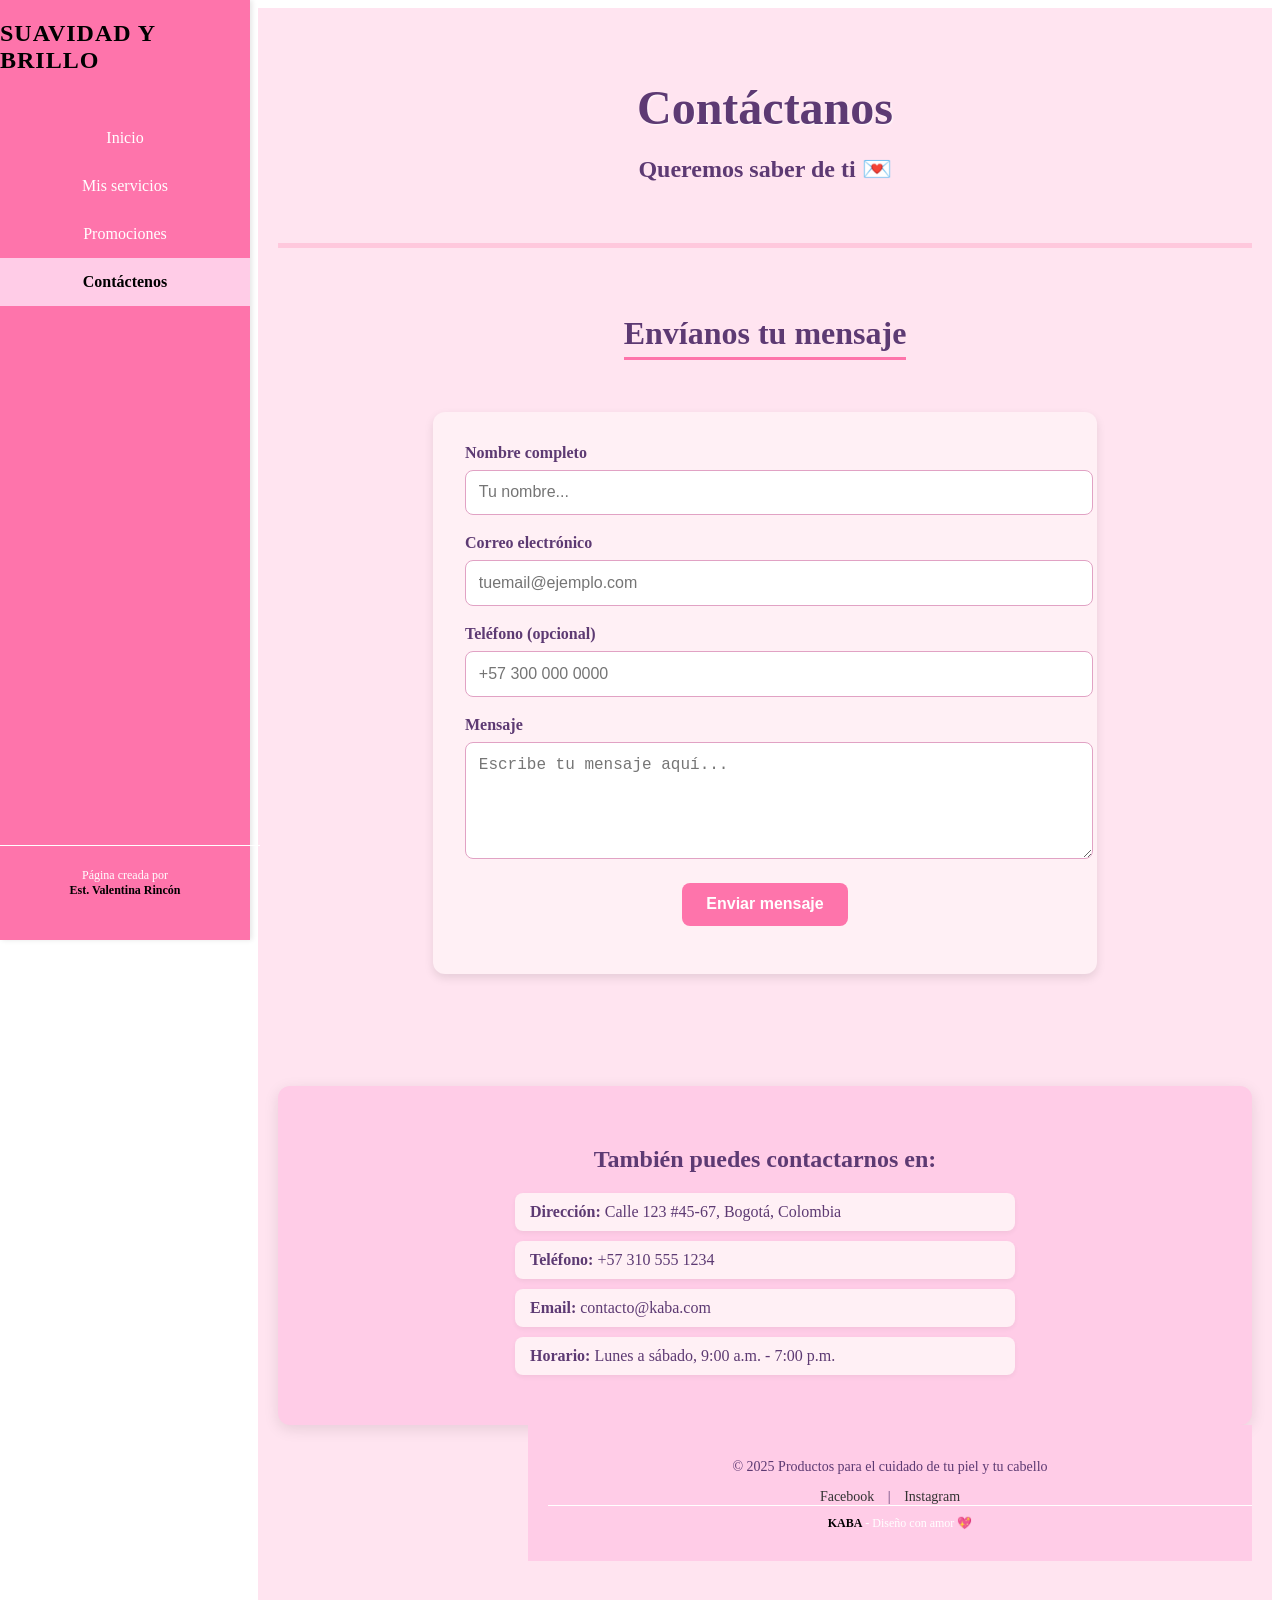
<file: contactanos.html>
<!DOCTYPE html>
<html lang="es">
<head>
  <meta charset="UTF-8" />
  <title>Contáctanos | KABA</title>
  <link rel="stylesheet" href="estilos.css" />
  <meta name="viewport" content="width=device-width, initial-scale=1" />
</head>
<body>

  <!-- PRELOADER -->
  <div id="preloader">
    <div class="loader-box">
      <div class="logo">KABA</div>
      <div class="spinner"></div>
      <div class="percent" id="percentText">0%</div>
      <div class="progress">
        <div class="bar" id="progressBar"></div>
      </div>
    </div>
  </div>

  <!-- NAVBAR VERTICAL -->
  <nav class="navbar">  
    <div class="logo">SUAVIDAD Y BRILLO</div>
    <ul class="nav-links">
      <li><a href="Kaba.html">Inicio</a></li>
      <li><a href="servicios.html">Mis servicios</a></li>
      <li><a href="promociones.html">Promociones</a></li>
      <li><a href="contactanos.html" class="active">Contáctenos</a></li>
    </ul>
    <div class="footer-nav">
      <p>Página creada por <br /> <strong>Est. Valentina Rincón</strong></p>
    </div>
  </nav>

  <!-- CONTENIDO PRINCIPAL -->
  <div class="main-content" id="app">

    <!-- ENCABEZADO -->
    <header class="hero">
      <h1>Contáctanos</h1>
      <h2>Queremos saber de ti 💌</h2>
    </header>

    <!-- FORMULARIO DE CONTACTO -->
    <section class="contacto" aria-label="Formulario de contacto">
      <h2>Envíanos tu mensaje</h2>
      <form id="contactForm" class="formulario" novalidate>
        <div class="form-group">
          <label for="nombre">Nombre completo</label>
          <input type="text" id="nombre" name="nombre" required placeholder="Tu nombre..." />
        </div>

        <div class="form-group">
          <label for="email">Correo electrónico</label>
          <input type="email" id="email" name="email" required placeholder="tuemail@ejemplo.com" />
        </div>

        <div class="form-group">
          <label for="telefono">Teléfono (opcional)</label>
          <input type="tel" id="telefono" name="telefono" placeholder="+57 300 000 0000" />
        </div>

        <div class="form-group">
          <label for="mensaje">Mensaje</label>
          <textarea id="mensaje" name="mensaje" rows="5" required placeholder="Escribe tu mensaje aquí..."></textarea>
        </div>

        <button type="submit" class="btn-enviar">Enviar mensaje</button>
        <p class="form-status" id="formStatus"></p>
      </form>
    </section>

    <!-- INFORMACIÓN DE CONTACTO -->
    <section class="info-contacto" aria-label="Información adicional">
      <h2>También puedes contactarnos en:</h2>
      <ul>
        <li><strong>Dirección:</strong> Calle 123 #45-67, Bogotá, Colombia</li>
        <li><strong>Teléfono:</strong> +57 310 555 1234</li>
        <li><strong>Email:</strong> contacto@kaba.com</li>
        <li><strong>Horario:</strong> Lunes a sábado, 9:00 a.m. - 7:00 p.m.</li>
      </ul>
    </section>

    <!-- FOOTER -->
    <footer class="footer">
      <p>&copy; 2025 Productos para el cuidado de tu piel y tu cabello</p>
      <div class="social">
        <a href="#" aria-label="Facebook">Facebook</a> |
        <a href="#" aria-label="Instagram">Instagram</a>
      </div>
      <div class="footer-nav">
        <strong>KABA</strong> - Diseño con amor 💖
      </div>
    </footer>

  </div>

  <script src="script.js"></script>

  <!-- SCRIPT DE VALIDACIÓN DEL FORMULARIO -->
  <script>
    document.getElementById("contactForm").addEventListener("submit", function(e) {
      e.preventDefault();

      const nombre = document.getElementById("nombre").value.trim();
      const email = document.getElementById("email").value.trim();
      const mensaje = document.getElementById("mensaje").value.trim();
      const status = document.getElementById("formStatus");

      if (!nombre || !email || !mensaje) {
        status.textContent = "Por favor completa todos los campos obligatorios.";
        status.style.color = "red";
        return;
      }

      status.textContent = "Mensaje enviado correctamente. ¡Gracias por contactarnos!";
      status.style.color = "green";

      // Limpia el formulario
      this.reset();
    });
  </script>

</body>
</html>
</file>
<file: estilos.css>
/* --- NAVBAR --- */
.navbar {
  position: fixed;
  top: 0;
  left: 0;
  width: 250px;
  height: 100vh;
  background-color: #fe74ab;
  display: flex;
  flex-direction: column;
  align-items: center;
  padding: 20px 0;
  z-index: 1000;
  box-shadow: 2px 0 5px rgba(0,0,0,0.1);
}

.logo {
  color: #000;
  font-size: 24px;
  font-weight: bold;
  margin-bottom: 40px;
  letter-spacing: 1px;
}

.nav-links {
  list-style: none;
  padding: 0;
  margin: 0;
  width: 100%;
}

.nav-links li {
  width: 100%;
}

.nav-links a {
  display: block;
  text-decoration: none;
  color: #fff;
  padding: 15px 20px;
  text-align: center;
  transition: background-color 0.3s ease, color 0.3s ease;
}

.nav-links a:hover,
.nav-links a.active {
  background-color: #ffcce7;
  color: #000;
  font-weight: bold;
}

/* Footer navbar */
.footer-nav {
  margin-top: auto;
  font-size: 12px;
  color: #ffffff;
  padding: 10px;
  text-align: center;
  border-top: 1px solid #fff;
  width: 100%;
}

.footer-nav strong {
  color: #000;
}

/* --- CONTENIDO PRINCIPAL --- */
.main-content {
  margin-left: 250px;
  padding: 40px 20px;
  min-height: 100vh;
  background-color: #ffe4f0;
}

/* --- HERO --- */
.hero {
  color: #5d3a73;
  text-align: center;
  padding-bottom: 40px;
  border-bottom: 5px solid #ffc8dd;
}

.hero h1 {
  font-size: 3rem;
  margin-bottom: 10px;
  text-shadow: 1px 1px 2px rgba(255, 255, 255, 0.8);
}

.hero p {
  font-size: 1.2rem;
  color: #7d5a8c;
  text-shadow: 1px 1px 2px rgba(255, 255, 255, 0.7);
}

/* --- GALERÍA --- */
.galeria {
  display: grid;
  grid-template-columns: repeat(auto-fit, minmax(250px, 1fr));
  gap: 25px;
  margin-top: 40px;
}

.galeria figure {
  background: #fff0f5;
  border-radius: 12px;
  overflow: hidden;
  box-shadow: 0 4px 15px rgba(0,0,0,0.1);
  transition: transform 0.3s ease, box-shadow 0.3s ease;
  cursor: pointer;
}

.galeria figure:hover {
  transform: translateY(-8px);
  box-shadow: 0 10px 30px rgba(0,0,0,0.15);
}

.galeria img {
  width: 100%;
  height: 200px;
  object-fit: cover;
  display: block;
  border-bottom: 3px solid #fe74ab;
  transition: transform 0.3s ease;
}

.galeria figure:hover img {
  transform: scale(1.05);
}

.galeria figcaption {
  padding: 15px 10px;
  font-weight: 600;
  font-size: 1.1rem;
  color: #5d3a73;
  text-align: center;
}

/* --- FOOTER --- */
.footer {
  background: #ffcce7;
  color: #5d3a73;
  text-align: center;
  padding: 20px;
  margin-left: 250px;
  font-size: 14px;
}

.footer .social a {
  color: #333;
  text-decoration: none;
  margin: 0 10px;
  transition: color 0.3s ease;
}

.footer .social a:hover {
  color: #fe74ab;
}

/* --- MEDIA QUERIES --- */
@media (max-width: 768px) {
  .navbar {
    position: relative;
    width: 100%;
    height: auto;
    flex-direction: row;
    justify-content: space-between;
    padding: 10px 20px;
  }

  .logo {
    margin-bottom: 0;
    font-size: 20px;
  }

  .nav-links {
    display: flex;
    flex-direction: row;
    width: auto;
  }

  .nav-links li {
    width: auto;
  }

  .nav-links a {
    padding: 10px 15px;
  }

  .footer-nav {
    display: none;
  }

  .main-content {
    margin-left: 0;
    padding: 20px 10px;
  }

  .footer {
    margin-left: 0;
  }

  .galeria {
    grid-template-columns: repeat(auto-fit, minmax(180px, 1fr));
    gap: 15px;
  }
}

/* --- PRELOADER --- */
#preloader {
  position: fixed;
  top: 0; left: 0; right: 0; bottom: 0;
  background: #fff;
  display: flex;
  justify-content: center;
  align-items: center;
  flex-direction: column;
  z-index: 9999;
  transition: opacity 0.7s ease, visibility 0.7s ease;
}

#preloader.hidden {
  opacity: 0;
  visibility: hidden;
  pointer-events: none;
}

.loader-box {
  text-align: center;
}

.spinner {
  width: 50px;
  height: 50px;
  border: 5px solid #ccc;
  border-top-color: #333;
  border-radius: 50%;
  animation: spin 1s linear infinite;
  margin: 20px auto;
}

@keyframes spin {
  to { transform: rotate(360deg); }
}

.progress {
  width: 200px;
  height: 10px;
  background: #eee;
  border-radius: 5px;
  overflow: hidden;
  margin: 10px auto;
}

.bar {
  height: 100%;
  width: 0;
  background: #333;
  transition: width 0.3s ease;
}

/* --- FORMULARIO DE CONTACTO --- */
.contacto {
  text-align: center;
  padding: 40px 20px;
  background: #ffe4f0;
  color: #5d3a73;
}

.contacto h2 {
  font-size: 2rem;
  margin-bottom: 20px;
  color: #5d3a73;
  border-bottom: 3px solid #fe74ab;
  display: inline-block;
  padding-bottom: 5px;
}

.formulario {
  max-width: 600px;
  margin: 2rem auto;
  padding: 2rem;
  background: #fff0f5;
  border-radius: 12px;
  box-shadow: 0 4px 10px rgba(0,0,0,0.1);
}

.form-group {
  text-align: left;
  margin-bottom: 1.2rem;
}

.form-group label {
  display: block;
  font-weight: bold;
  margin-bottom: 0.5rem;
  color: #5d3a73;
}

.form-group input,
.form-group textarea {
  width: 100%;
  padding: 0.8rem;
  border: 1px solid #e1a2c4;
  border-radius: 8px;
  font-size: 1rem;
  background-color: #fff;
  transition: border-color 0.3s ease, box-shadow 0.3s ease;
}

.form-group input:focus,
.form-group textarea:focus {
  outline: none;
  border-color: #fe74ab;
  box-shadow: 0 0 5px rgba(254, 116, 171, 0.5);
}

.btn-enviar {
  display: inline-block;
  background: #fe74ab;
  color: white;
  padding: 0.8rem 1.5rem;
  border: none;
  border-radius: 8px;
  cursor: pointer;
  font-size: 1rem;
  font-weight: bold;
  transition: background 0.3s ease, transform 0.2s ease;
}

.btn-enviar:hover {
  background: #e35c95;
  transform: translateY(-2px);
}

.form-status {
  margin-top: 1rem;
  font-weight: bold;
  color: #5d3a73;
  text-align: center;
}

/* --- INFORMACIÓN DE CONTACTO --- */
.info-contacto {
  background: #ffcce7;
  padding: 40px 20px;
  margin-top: 40px;
  border-radius: 12px;
  box-shadow: 0 4px 15px rgba(0,0,0,0.1);
  color: #5d3a73;
}

.info-contacto h2 {
  text-align: center;
  margin-bottom: 20px;
  color: #5d3a73;
}

.info-contacto ul {
  list-style: none;
  padding: 0;
  max-width: 500px;
  margin: 0 auto;
}

.info-contacto li {
  background: #fff0f5;
  margin-bottom: 10px;
  padding: 10px 15px;
  border-radius: 8px;
  box-shadow: 0 2px 5px rgba(0,0,0,0.05);
  font-size: 1rem;
}

/* --- RESPONSIVO PARA CONTACTO --- */
@media (max-width: 768px) {
  .formulario {
    padding: 1.2rem;
  }

  .btn-enviar {
    width: 100%;
  }

  .info-contacto ul {
    width: 100%;
  }
}
</file>
